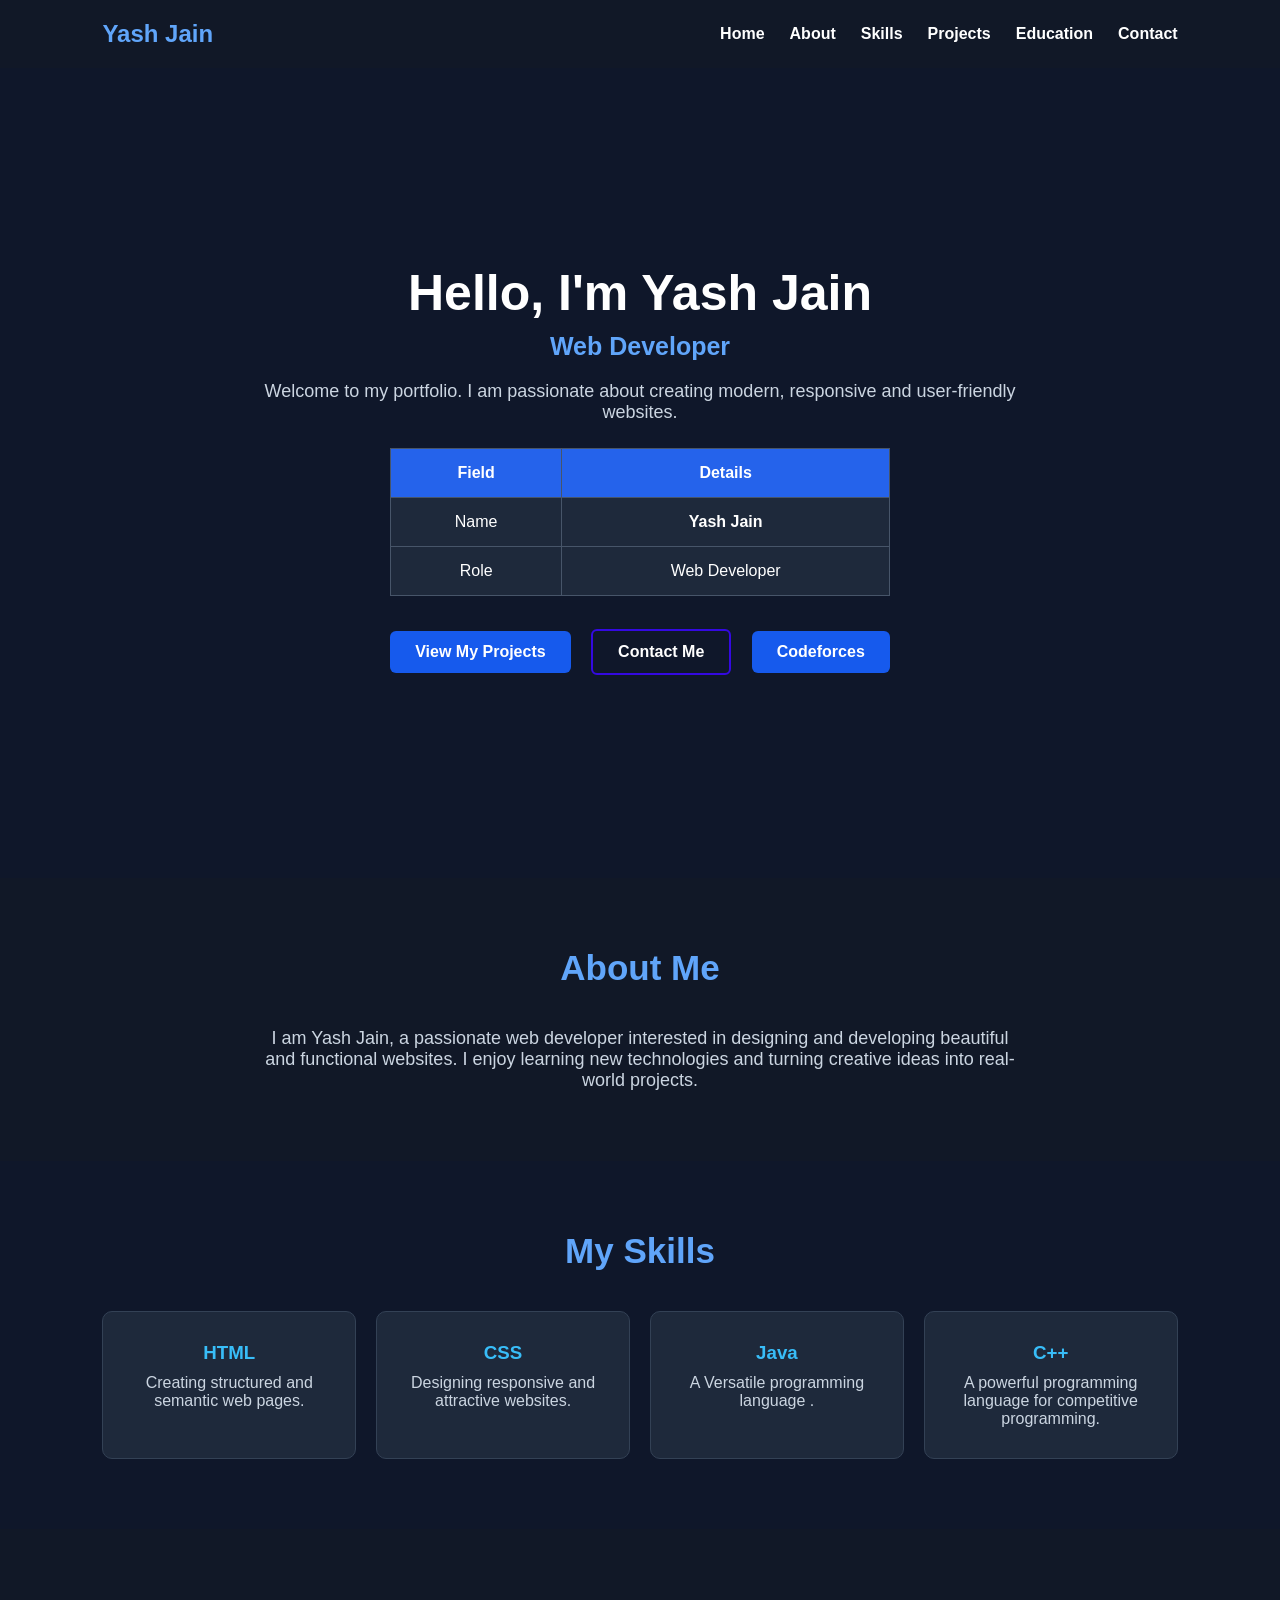
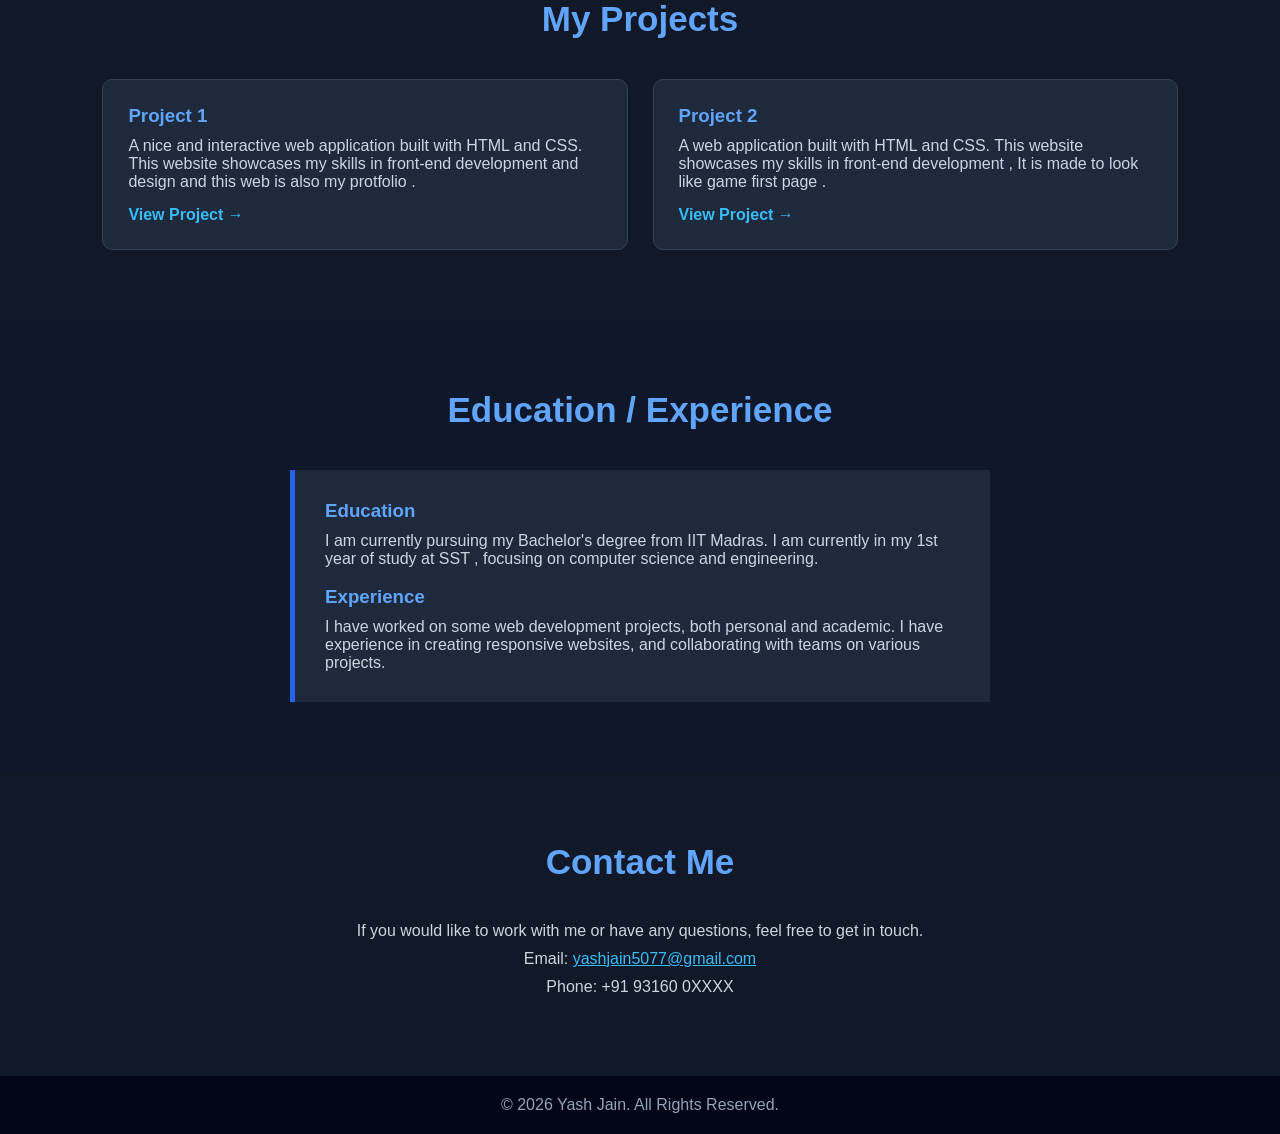
<file: index.html>
<!DOCTYPE html>
<html lang="en">
<head>
    <meta charset="UTF-8">
    <meta name="viewport" content="width=device-width, initial-scale=1.0">

    <title>Yash Jain | Portfolio</title>
      <link rel="stylesheet" href="style.css"> 
</head>


<body>


    <!-- =========================
         NAVBAR
    ========================== -->

    <nav>

        <h2>Yash Jain</h2>

        <ul>
            <li>
                <a href="#home">Home</a>
            </li>

            <li>
                <a href="#about">About</a>
            </li>

            <li>
                <a href="#skills">Skills</a>
            </li>

            <li>
                <a href="#projects">Projects</a>
            </li>

            <li>
                <a href="#education">Education</a>
            </li>

            <li>
                <a href="#contact">Contact</a>
            </li>
        </ul>

    </nav>


    <!-- =========================
         HERO
    ========================== -->

    <section class="hero" id="home">

        <div class="hero-content">

            <h1>
                Hello, I'm Yash Jain
            </h1>

            <h3>
                Web Developer
            </h3>

            <p>
                Welcome to my portfolio. I am passionate about
                creating modern, responsive and user-friendly websites.
            </p>


            <!-- Responsive Table -->

            <div class="table-wrapper">

                <table class="name-table">

                    <tr>
                        <th>Field</th>
                        <th>Details</th>
                    </tr>

                    <tr>
                        <td>Name</td>
                        <td>
                            <strong>Yash Jain</strong>
                        </td>
                    </tr>

                    <tr>
                        <td>Role</td>
                        <td>Web Developer</td>
                    </tr>

                </table>

            </div>


            <!-- Buttons -->

            <div class="cta-container">

                <a href="#projects" class="cta primary">View My Projects</a>

                <a href="#contact" class="cta secondary"> Contact Me</a>

                <a href="https://codeforces.com/profile/Yashjain5077" class="cta tertiary">Codeforces</a>

            </div>

        </div>

    </section>


    <!-- =========================
         ABOUT
    ========================== -->

    <section class="about" id="about">

        <h2>About Me</h2>

        <p>
            I am Yash Jain, a passionate web developer interested
            in designing and developing beautiful and functional
            websites. I enjoy learning new technologies and turning
            creative ideas into real-world projects.
        </p>

    </section>


    <!-- =========================
         SKILLS
    ========================== -->

    <section id="skills">

        <h2>My Skills</h2>

        <div class="skills-container">

            <div class="skill">
                <h3>HTML</h3>
                <p>
                    Creating structured and semantic web pages.
                </p>
            </div>

            <div class="skill">
                <h3>CSS</h3>
                <p>
                    Designing responsive and attractive websites.
                </p>
            </div>

            <div class="skill">
                <h3>Java</h3>
                <p>
                    A Versatile programming language .
                </p>
            </div>

            <div class="skill">
                <h3>C++</h3>
                <p>
                    A powerful programming language for competitive programming.
                </p>
            </div>

        </div>

    </section>


    <!-- =========================
         PROJECTS
    ========================== -->

    <section class="projects" id="projects">

        <h2>My Projects</h2>

        <div class="project-container">


            <div class="project">

                <h3>Project 1 </h3>

                <p>
                    A nice and interactive web application built with HTML and CSS.
                    This website showcases my skills in front-end development and design 
                     and this web is also my protfolio .

                </p>

                <a href="#">
                    View Project →
                </a>

            </div>

            <div class="project">

                <h3>Project 2 </h3>

                <p>
                    A web application built with HTML and CSS.
                    This website showcases my skills in front-end development ,
                    It is made to look like game first page .
                    

                </p>

                <a href="project.html">
                    View Project →
                </a>

            </div>


        </div>

    </section>



    <section class="education" id="education">

        <h2>
            Education / Experience
        </h2>

        <div class="education-box">

            <h3>
                Education
            </h3>

            <p>
                I am currently pursuing my Bachelor's degree from IIT Madras.  
                I am currently in my 1st year of study at SST , focusing on computer science and engineering. 
            </p>

            <br>

            <h3>
                Experience
            </h3>

            <p>
                I have worked on some web development projects, both personal and academic. 
                I have experience in creating responsive websites, and collaborating with teams on various projects.   
            </p>

        </div>

    </section>



    <section class="contact" id="contact">

        <h2>
            Contact Me
        </h2>

        <p>
            If you would like to work with me or have any
            questions, feel free to get in touch.
        </p>

        <p>
            Email:
            <a href="mailto:yashjain5077@gmail.com">
                yashjain5077@gmail.com
            </a>
        </p>

        <p>
            Phone: +91 93160 0XXXX
        </p>

    </section>

    <footer>

        <p>
            © 2026 Yash Jain. All Rights Reserved.
        </p>

    </footer>


</body>
</html>
</file>
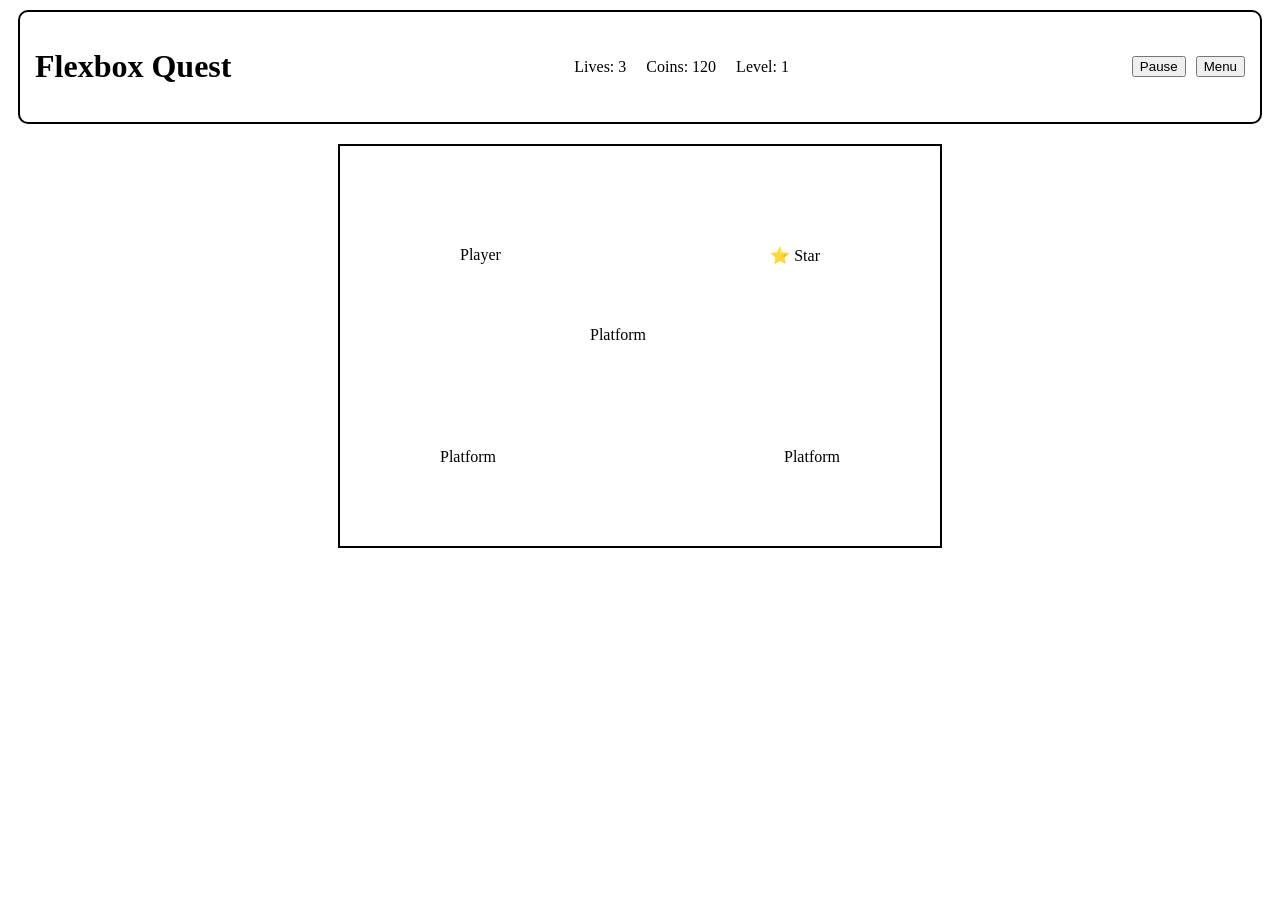
<file: project.html>
<!DOCTYPE html>
<html lang="en">
<head>
    <meta charset="UTF-8">
    <meta name="viewport" content="width=device-width, initial-scale=1.0">
    <title>project 2</title>
    <link rel="stylesheet" href="projectstyle.css">
</head>
<body>
    
</body>
</html>
<header class="game-header">

    <h1>Flexbox Quest</h1>

    <div class="game-info">
        <span>Lives: 3</span>
        <span>Coins: 120</span>
        <span>Level: 1</span>
    </div>

    <div class="header-actions">
        <button>Pause</button>
        <button>Menu</button>
    </div>

</header>

<div class="game-area">

    <div class="player">Player</div>
    <div class="star">⭐ Star</div>

    <div class="platform platform1">Platform</div>

    <div class="platform platform2">Platform</div>
    <div class="platform platform3">Platform</div>

</div>
</file>
<file: style.css>
/* =========================
   BASIC SETTINGS
========================= */

* {
    margin: 0;
    padding: 0;
    box-sizing: border-box;
}

html {
    scroll-behavior: smooth;
}

body {
    font-family: Arial, sans-serif;
    background-color: #0f172a;
    color: white;
}


/* =========================
   NAVBAR
========================= */

nav {
    background-color: #111827;

    padding: 20px 8%;

    display: flex;
    justify-content: space-between;
    align-items: center;

    position: sticky;
    top: 0;

    z-index: 1000;
}

nav h2 {
    color: #60a5fa;
}

nav ul {
    list-style: none;

    display: flex;

    gap: 25px;
}

nav a {
    color: white;
    
    text-decoration: none;

    font-weight: bold;
}

nav a:hover {
    color: #60a5fa;
}


/* =========================
   HERO
========================= */

.hero {
    min-height: 90vh;

    background-color: #0f172a;

    display: flex;
    justify-content: center;
    align-items: center;

    text-align: center;

    padding: 50px 20px;
}

.hero-content {
    max-width: 800px;
}

.hero h1 {
    font-size: 50px;
    margin-bottom: 10px;
}

.hero h3 {
    color: #60a5fa;
    font-size: 25px;
    margin-bottom: 20px;
}

.hero p {
    color: #cbd5e1;

    font-size: 18px;

    margin-bottom: 25px;
}


/* =========================
   NAME TABLE
========================= */

.name-table {
    width: 500px;
    max-width: 100%;

    margin: 25px auto;

    border-collapse: collapse;

    background-color: #1e293b;

    color: white;
}

.name-table th,
.name-table td {
    border: 1px solid #475569;

    padding: 15px;
}

.name-table th {
    background-color: #2563eb;
}


/* =========================
   BUTTONS
========================= */

.cta {
    display: inline-block;

    padding: 12px 25px;

    margin: 8px;

    border-radius: 6px;

    text-decoration: none;

    font-weight: bold;
}

.primary {
    background-color: #165aed;
    color: white;
}

.secondary {
    border: 2px solid rgb(52, 9, 225);
    color: white;
}

.tertiary {
    background-color: #165aed;
    color: white;
}

.cta:hover {
    opacity: 0.8;
    background-color: #93c5fd;
    color: black;
}


/* =========================
   ALL SECTIONS
========================= */

section {
    padding: 70px 8%;
}

section h2 {
    text-align: center;

    color: #60a5fa;

    font-size: 35px;

    margin-bottom: 40px;
}


/* =========================
   ABOUT
========================= */

.about {
    background-color: #111827;

    text-align: center;
}

.about p {
    max-width: 750px;

    margin: auto;

    color: #cbd5e1;

    font-size: 18px;
}


/* =========================
   SKILLS
========================= */

.skills-container {
    display: grid;

    grid-template-columns: repeat(4, 1fr);

    gap: 20px;
}

.skill {
    background-color: #1e293b;

    padding: 30px 20px;

    text-align: center;

    border-radius: 10px;

    border: 1px solid #334155;
}

.skill h3 {
    color: #38bdf8;

    margin-bottom: 10px;
}

.skill p {
    color: #cbd5e1;
}
.skill:hover {
    background-color: #2563eb;

    color: white;

    transition: 0.3s;
}

/* =========================
   PROJECTS
========================= */

.projects {
    background-color: #111827;
}

.project-container {
    display: grid;

    grid-template-columns: 1fr 1fr;

    gap: 25px;
}

.project {
    background-color: #1e293b;

    padding: 25px;

    border-radius: 10px;

    border: 1px solid #334155;
}

.project h3 {
    color: #60a5fa;

    margin-bottom: 10px;
}

.project p {
    color: #cbd5e1;
}

.project a {
    display: inline-block;

    margin-top: 15px;

    color: #38bdf8;

    text-decoration: none;

    font-weight: bold;
}


/* =========================
   EDUCATION
========================= */

.education {
    background-color: #0f172a;

    text-align: center;
}

.education-box {
    max-width: 700px;

    margin: auto;

    padding: 30px;

    background-color: #1e293b;

    border-left: 5px solid #2563eb;

    text-align: left;
}

.education-box h3 {
    color: #60a5fa;

    margin-bottom: 10px;
}

.education-box p {
    color: #cbd5e1;
}


/* =========================
   CONTACT
========================= */

.contact {
    background-color: #111827;

    text-align: center;
}

.contact h2 {
    color: #60a5fa;
}

.contact p {
    color: #cbd5e1;

    margin: 10px;
}

.contact a {
    color: #38bdf8;
}


/* =========================
   FOOTER
========================= */

footer {
    background-color: #020617;

    color: #94a3b8;

    text-align: center;

    padding: 20px;
}


/* =========================
   TABLET
========================= */

@media (max-width: 768px) {

    /* Navbar */

    nav {
        flex-direction: column;

        gap: 15px;
    }

    nav ul {
        flex-wrap: wrap;

        justify-content: center;
    }


    /* Hero */

    .hero h1 {
        font-size: 40px;
    }


    /* Skills */

    .skills-container {
        grid-template-columns: repeat(2, 1fr);
    }


    /* Projects */

    .project-container {
        grid-template-columns: repeat(2, 1fr);
    }
}


/* =========================
   MOBILE
========================= */

@media (max-width: 500px) {

    /* Navbar */

    nav ul {
        gap: 12px;

        font-size: 14px;
    }


    /* Hero */

    .hero h1 {
        font-size: 32px;
    }

    .hero h3 {
        font-size: 20px;
    }

    .hero p {
        font-size: 16px;
    }


    /* Table */

    .name-table th,
    .name-table td {
        padding: 10px;

        font-size: 14px;
    }


    /* Buttons */

    .cta {
        display: block;

        width: 250px;

        margin: 10px auto;
    }


    /* Skills */

    .skills-container {
        grid-template-columns: 1fr;
    }


    /* Projects */

    .project-container {
        grid-template-columns: 1fr;
    }


    /* Sections */

    section {
        padding: 50px 20px;
    }

    section h2 {
        font-size: 28px;
    }
}
</file>
<file: projectstyle.css>
.game-header {
    display: flex;
    align-items: center;
    justify-content: space-between;

    padding: 15px;
    margin: 10px;
    border: 2px solid black;
    border-radius: 10px;
}

.game-info {
    display: flex;
    gap: 20px;
}

.header-actions {
    display: flex;
    gap: 10px;
}

.game-area {
    width: 600px;
    height: 400px;

    margin: 20px auto;
    border: 2px solid black;

    position: relative;
}

.player {
    position: absolute;
    top: 100px;
    left: 120px;
}

.star {
    position: absolute;
    top: 100px;
    right: 120px;
}

.platform {
    position: absolute;
}

.platform1 {
    top: 180px;
    left: 250px;
}

.platform2 {
    bottom: 80px;
    left: 100px;
}

.platform3 {
    bottom: 80px;
    right: 100px;
}
</file>
